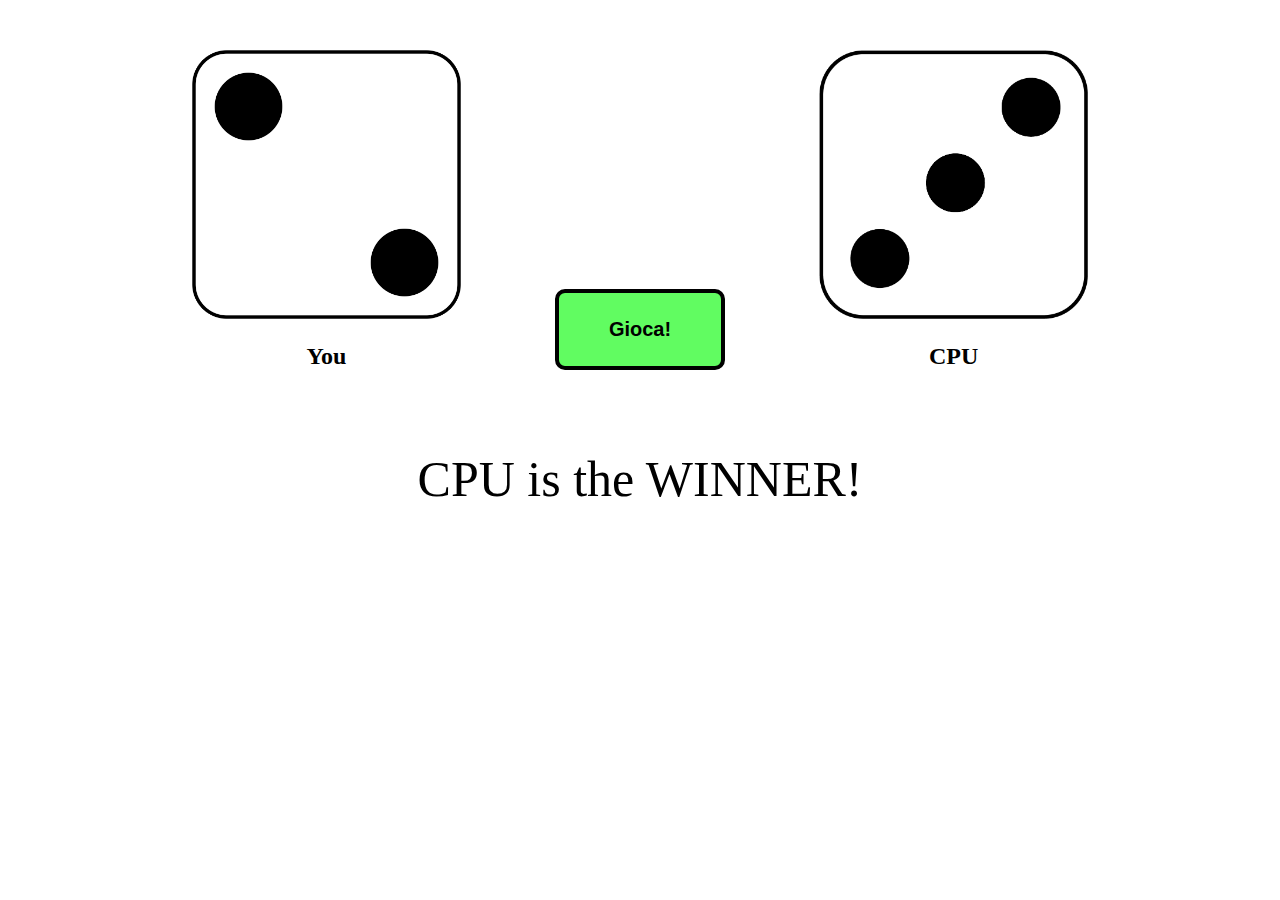
<file: dadi/index.html>
<!DOCTYPE html>
<html lang="en">
<head>
    <meta charset="UTF-8">
    <meta http-equiv="X-UA-Compatible" content="IE=edge">
    <meta name="viewport" content="width=device-width, initial-scale=1.0">

    <!-- Css -->
    <link rel="stylesheet" href="./assets/css/style.css">

    <title>Gioco dei dadi</title>
</head>
<body>
    
    <div id="container">

        <!-- <div id="game">
    
            <div class="players">
                <img src="./assets/img/Dice_1.png" alt="">
                <h2>${playerY}</h2>
            </div>

            <div id="btn">
                <button id="gioca">
                    <h2>Gioca!</h2>
                </button>
            </div>   
    
            <div class="players">
                <img src="./assets/img/Dice_2.png" alt="">
                <h2>${playerX}</h2>
            </div>
            
        </div>
    
        <div id="result">
            <p>${risultato}</p>
        </div>  -->
    </div> 



    <!-- Js -->
    <script src="./assets/js/main.js"></script>
</body>
</html>
</file>
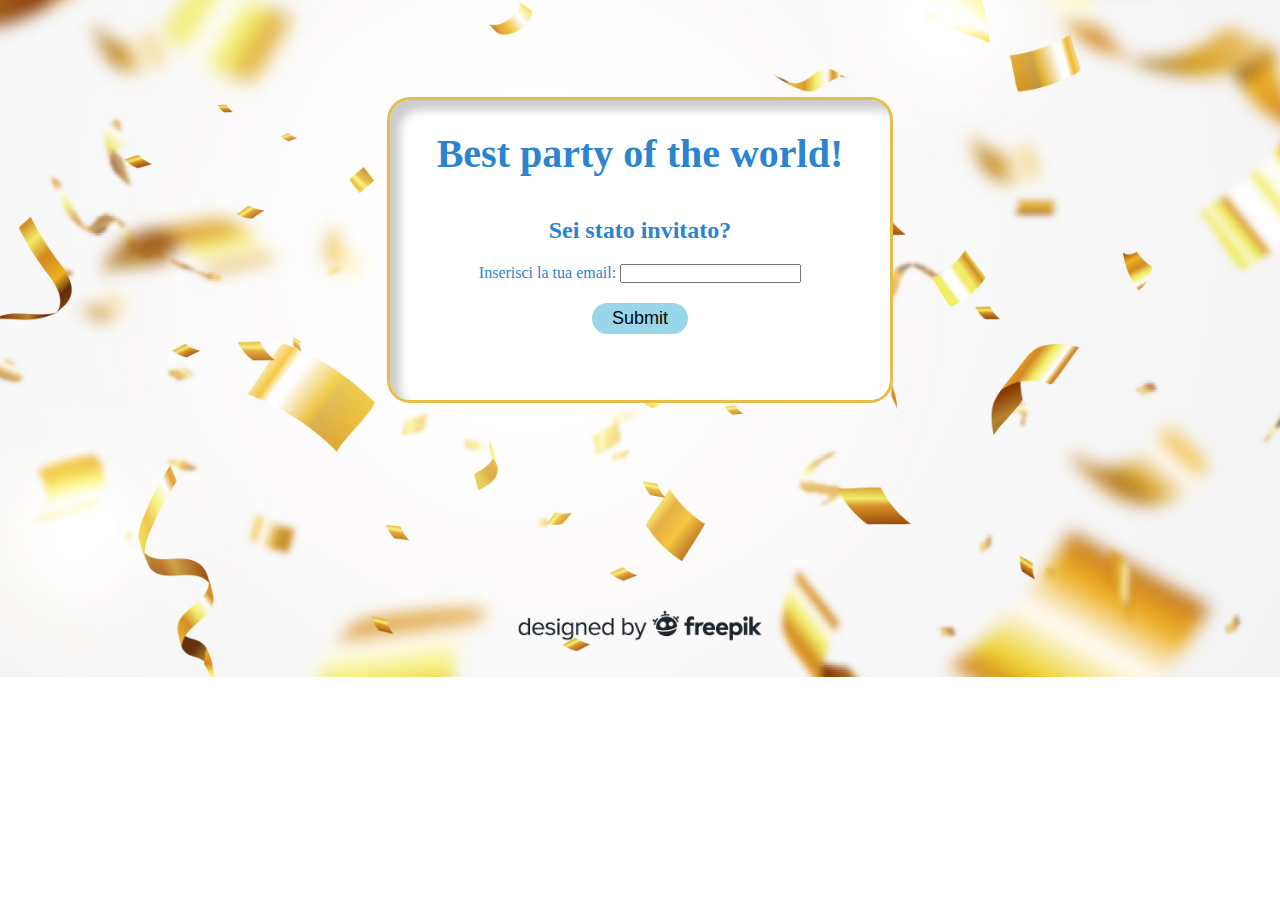
<file: mail/index.html>
<!DOCTYPE html>
<html lang="en">
<head>
    <meta charset="UTF-8">
    <meta http-equiv="X-UA-Compatible" content="IE=edge">
    <meta name="viewport" content="width=device-width, initial-scale=1.0">

    <!-- Css -->
    <link rel="stylesheet" href="./assets/css/style.css">

    <title>Mail</title>
</head>
<body>

    <div id="container">

        <div id="box">
    
            <div>
                <h1>Best party of the world!</h1>
            </div>
        
            <div>
        
                <h2>Sei stato invitato?</h2>
        
                <!-- Input da collegare a MAIN.JS -->
                <label for="email">Inserisci la tua email:</label>
                <input type="email" id="email" name="email">
                
                <div>

                    <input id="btn" type="submit" onclick="myFunction()">
                </div>
        
                <p id="risposta"></p>
            </div>
        </div>
    </div>
    


    <!-- Js -->
    <script src="./assets/js/main.js"></script>
</body>
</html>
</file>
<file: dadi/assets/css/style.css>
* { 
    box-sizing: border-box;
    padding: 0;
    margin: 0;
}

img {
    max-width: 100%;
    object-fit: contain;
}

#container {
    width: 70%;
    margin: 50px auto;
}

#game {
    display: flex;
    justify-content: space-between;
    text-align: center;
}

#game .players {
    flex-basis: 30%;
}

#game .players h2 {
    margin-top: 20px;
}

#game #btn {
    align-self: self-end;
}

#game #btn button {
    padding: 25px 50px;
    border: 4px solid black;
    background-color: #61fc61;
    border-radius: 10px;
}

#result {
    margin-top: 80px;
    font-size: 50px;
    text-align: center;
}
</file>
<file: mail/assets/css/style.css>
* {
    box-sizing: border-box;
    margin: 0;
    padding: 0;
}

body {
    background: url(../img/2979667.jpg);
    background-repeat: no-repeat;
    background-position: center;
    background-size: cover;
}

#container {
    width: 100%;
    padding: 100px;
    display: flex;
    justify-content: center;
    align-items: center;
}

#container #box {
    border-radius: 20px;
    width: 500px;
    height: 300px;
    margin: 0 auto;
    padding: 30px;
    outline: 3px solid #e6bd47;
    background: #ffffff;
    box-shadow:  0 0 0 #cccccc,
                 0 0 0 #ffffff,
                  10px 10px 10px #cccccc inset,
                  -10px -10px 10px #ffffff inset;
    animation: anime 1s cubic-bezier(0.16, 1, 0.3, 1) 1s infinite alternate;
}

@keyframes anime {
    0% {
      width: 500px;
      height: 300px;
      outline: 1px solid #e6bd47;
      background: #ffffff;
      box-shadow:  0 0 0 #cccccc,
                   0 0 0 #ffffff;
    }
 
    100% {
      width: 500px;
      height: 300px;
      background: #ffffff;
      box-shadow:  40px 40px 40px #cccccc,
                   0 0 0 #ffffff;
    }
}

#container #box > div {
    margin-bottom: 40px;
    text-align: center;
    color: #2b85ce;
}

#container #box > div h1 {
    font-size: 40px;
    
}

#container #box > div h2 {
    margin-bottom: 20px;
}

#container #box div input#btn {
    font-size: 18px;
    margin-top: 20px;
    padding: 5px 20px;
    background-color: #99D6EA;
    border-radius: 20px;
    border: none;
    color: black;
}

#container #box div input#btn:hover {
    background-color: #1e9aff;
    color: white;
}
</file>
